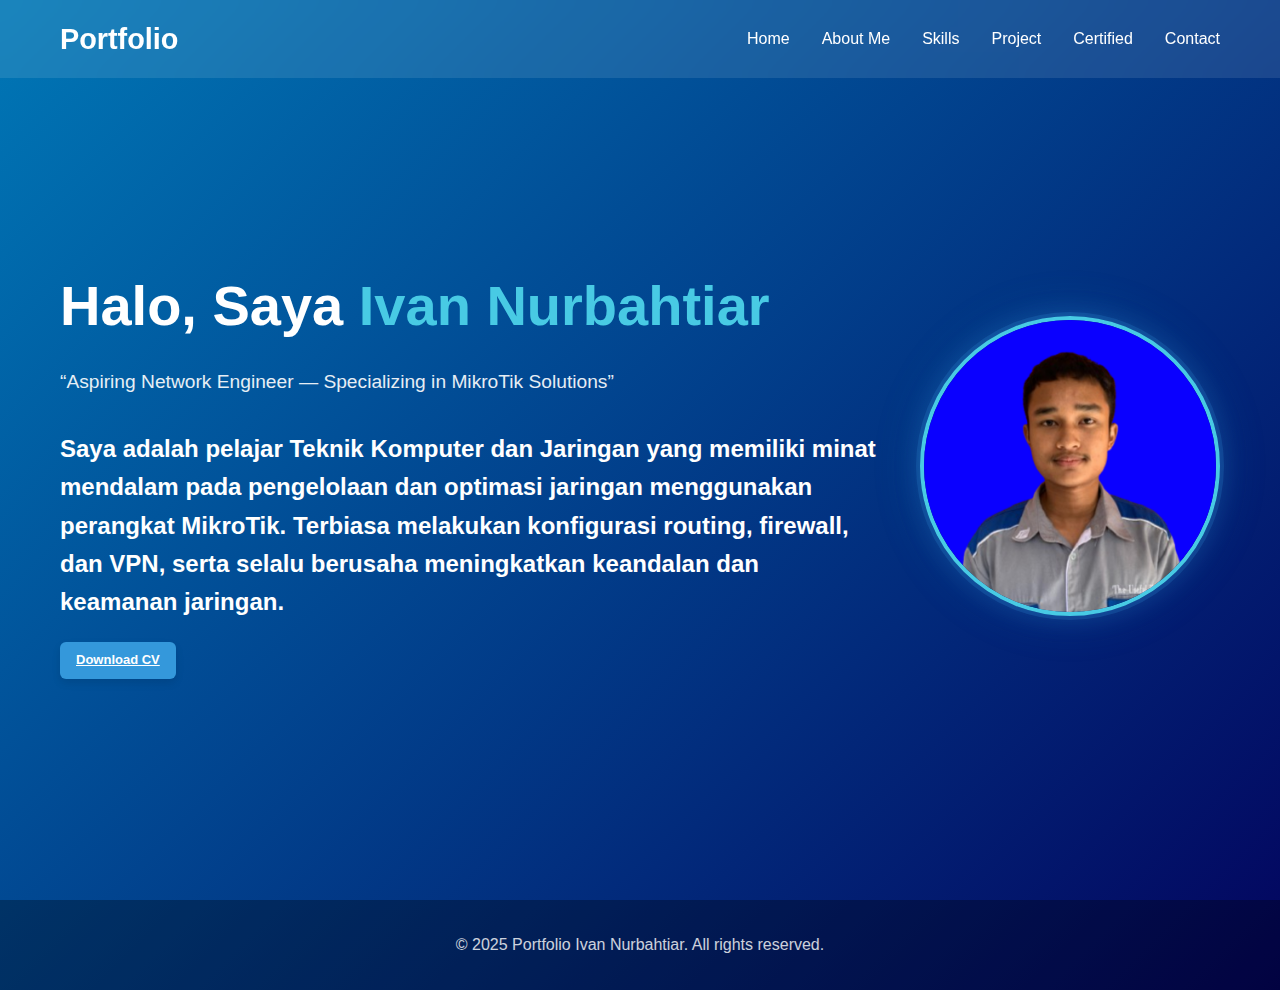
<file: index.html>
<!DOCTYPE html>
<html lang="id">
<head>
    <meta charset="UTF-8">
    <meta name="viewport" content="width=device-width, initial-scale=1.0">
    <title>Home - Portfolio Saya</title>
    <link rel="stylesheet" href="style.css">
    <link rel="stylesheet" href="https://cdnjs.cloudflare.com/ajax/libs/font-awesome/6.4.0/css/all.min.css">
</head>
<body>
    <!-- Navigation -->
    <nav class="navbar">
        <div class="nav-container">
            <div class="nav-logo">
                <h2>Portfolio</h2>
            </div>
            <ul class="nav-menu">
                <li class="nav-item"><a href="index.html" class="nav-link">Home</a></li>
                <li class="nav-item"><a href="about.html" class="nav-link">About Me</a></li>
                <li class="nav-item"><a href="skills.html" class="nav-link">Skills</a></li>
                <li class="nav-item"><a href="project.html" class="nav-link">Project</a></li>
                <li class="nav-item"><a href="certified.html" class="nav-link">Certified</a></li>
                <li class="nav-item"><a href="contact.html" class="nav-link">Contact</a></li>
            </ul>
            <div class="hamburger">
                <span class="bar"></span>
                <span class="bar"></span>
                <span class="bar"></span>
            </div>
        </div>
    </nav>

    <!-- Home Section -->
    <section id="home" class="home-section">
        <div class="home-container">
            <div class="home-content">
                <h1>Halo, Saya <span class="highlight">Ivan Nurbahtiar</span></h1>
                <p>“Aspiring Network Engineer — Specializing in MikroTik Solutions”</p>
                <h2>Saya adalah pelajar Teknik Komputer dan Jaringan yang memiliki minat mendalam pada pengelolaan dan optimasi jaringan menggunakan perangkat MikroTik. Terbiasa melakukan konfigurasi routing, firewall, dan VPN, serta selalu berusaha meningkatkan keandalan dan keamanan jaringan.</h2>
            <!-- Tambahkan ini tepat setelah paragraf -->
<div class="download-cv">
    <a href="./files/CV Ivan Nurbahtiar.pdf" download class="btn-download">Download CV</a>
</div>
            </div>
            <div class="home-image">
                <img src="./images/Latar Biru Akt. 14.png" alt="Foto profesional">
            </div>
        </div>
    </section>

    <footer class="footer">
        <div class="container">
            <p>&copy; 2025 Portfolio Ivan Nurbahtiar. All rights reserved.</p>
        </div>
    </footer>

    <script src="script.js"></script>
</body>
</html>
</file>
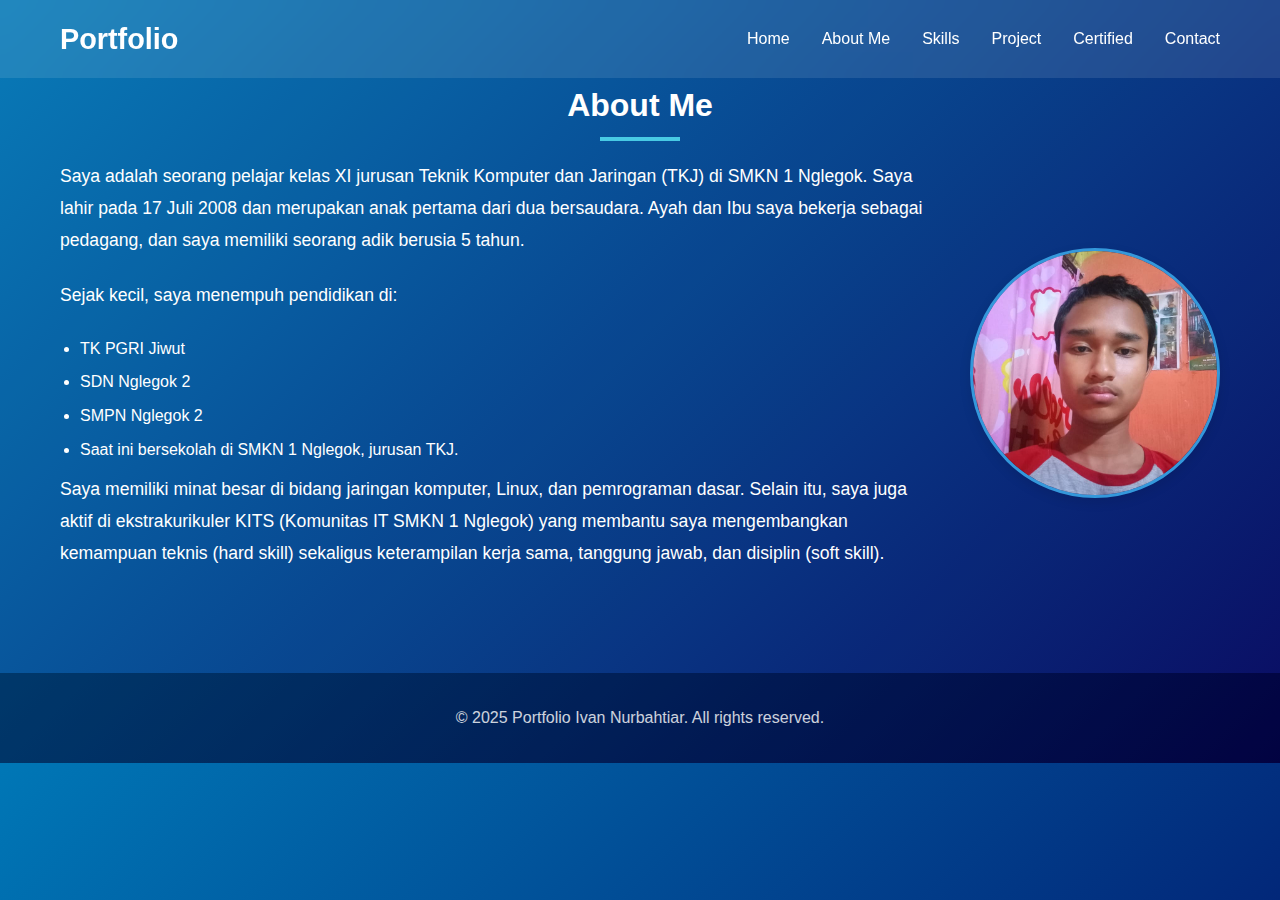
<file: about.html>
<!DOCTYPE html>
<html lang="id">
<head>
    <meta charset="UTF-8">
    <meta name="viewport" content="width=device-width, initial-scale=1.0">
    <title>About Me - Portfolio Saya</title>
    <link rel="stylesheet" href="style.css">
    <link rel="stylesheet" href="https://cdnjs.cloudflare.com/ajax/libs/font-awesome/6.4.0/css/all.min.css">
</head>
<body>
    <nav class="navbar">
        <div class="nav-container">
            <div class="nav-logo">
                <h2>Portfolio</h2>
            </div>
            <ul class="nav-menu">
                <li class="nav-item"><a href="index.html" class="nav-link">Home</a></li>
                <li class="nav-item"><a href="about.html" class="nav-link">About Me</a></li>
                <li class="nav-item"><a href="skills.html" class="nav-link">Skills</a></li>
                <li class="nav-item"><a href="project.html" class="nav-link">Project</a></li>
                <li class="nav-item"><a href="certified.html" class="nav-link">Certified</a></li>
                <li class="nav-item"><a href="contact.html" class="nav-link">Contact</a></li>
            </ul>
            <div class="hamburger">
                <span class="bar"></span>
                <span class="bar"></span>
                <span class="bar"></span>
            </div>
        </div>
    </nav>

   <section id="about" class="about-section">
    <div class="container">
        <h2 class="section-title">About Me</h2>
        <div class="about-content">
            <div class="about-text">
                <p>Saya adalah seorang pelajar kelas XI jurusan Teknik Komputer dan Jaringan (TKJ) di SMKN 1 Nglegok. Saya lahir pada 17 Juli 2008 dan merupakan anak pertama dari dua bersaudara. Ayah dan Ibu saya bekerja sebagai pedagang, dan saya memiliki seorang adik berusia 5 tahun.</p>
                <p>Sejak kecil, saya menempuh pendidikan di:</p>
                <ul>
                    <li>TK PGRI Jiwut</li>
                    <li>SDN Nglegok 2</li>
                    <li>SMPN Nglegok 2</li>
                    <li>Saat ini bersekolah di SMKN 1 Nglegok, jurusan TKJ.</li>
                </ul>
                <p>Saya memiliki minat besar di bidang jaringan komputer, Linux, dan pemrograman dasar. Selain itu, saya juga aktif di ekstrakurikuler KITS (Komunitas IT SMKN 1 Nglegok) yang membantu saya mengembangkan kemampuan teknis (hard skill) sekaligus keterampilan kerja sama, tanggung jawab, dan disiplin (soft skill).</p>
            </div>
            <div class="about-image">
                <img src="./images/03e0df37-745a-4476-8c0a-a18e673cae8f.jpg" alt="Foto Ivan Nurbahtiar">
            </div>
        </div>
    </div>
</section>

    <footer class="footer">
        <div class="container">
            <p>&copy; 2025 Portfolio Ivan Nurbahtiar. All rights reserved.</p>
        </div>
    </footer>

    <script src="script.js"></script>
</body>
</html>
</file>
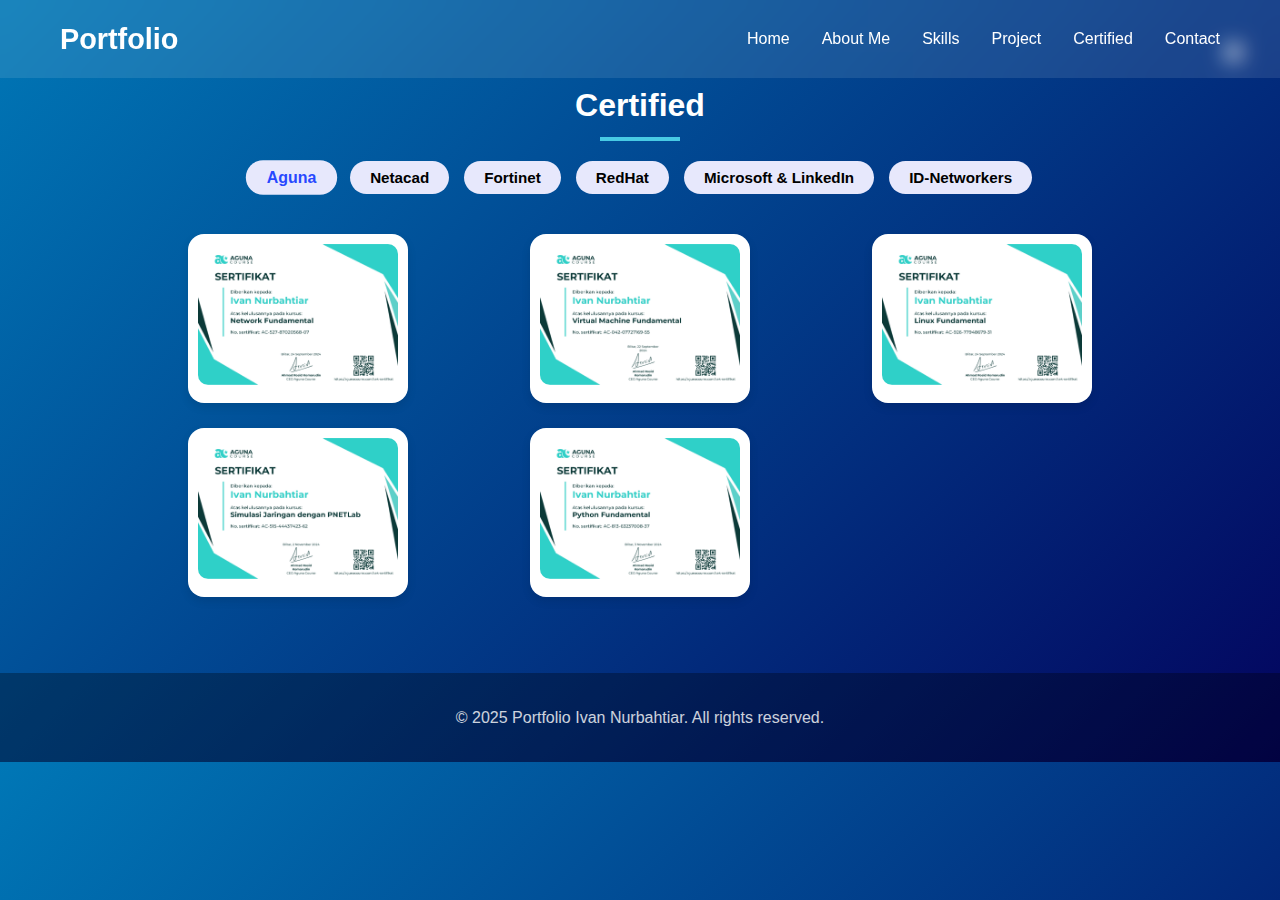
<file: certified.html>
<!DOCTYPE html>
<html lang="id">
<head>
  <meta charset="UTF-8">
  <meta name="viewport" content="width=device-width, initial-scale=1.0">
  <title>Certified - Portfolio Saya</title>
  <link rel="stylesheet" href="style.css">
  <link rel="stylesheet" href="https://cdnjs.cloudflare.com/ajax/libs/font-awesome/6.4.0/css/all.min.css">
</head>
<body>
  <!-- ✅ Navbar sama seperti di skills.html -->
  <nav class="navbar">
    <div class="nav-container">
      <div class="nav-logo">
        <h2>Portfolio</h2>
      </div>
      <ul class="nav-menu">
        <li class="nav-item"><a href="home.html" class="nav-link">Home</a></li>
        <li class="nav-item"><a href="about.html" class="nav-link">About Me</a></li>
        <li class="nav-item"><a href="skills.html" class="nav-link">Skills</a></li>
        <li class="nav-item"><a href="project.html" class="nav-link">Project</a></li>
        <li class="nav-item"><a href="certified.html" class="nav-link active">Certified</a></li>
        <li class="nav-item"><a href="contact.html" class="nav-link">Contact</a></li>
      </ul>
      <div class="hamburger">
        <span class="bar"></span>
        <span class="bar"></span>
        <span class="bar"></span>
      </div>
    </div>
  </nav>

  <!-- ✅ Bagian konten Certified -->
  <section id="certified" class="certified-section">
    <div class="container">
      <h2 class="section-title">Certified</h2>

      <!-- Tab Navigation -->
      <div class="cert-tabs">
        <button class="tab-btn active" data-tab="aguna">Aguna</button>
        <button class="tab-btn" data-tab="netacad">Netacad</button>
        <button class="tab-btn" data-tab="fortinet">Fortinet</button>
        <button class="tab-btn" data-tab="redhat">RedHat</button>
        <button class="tab-btn" data-tab="microsoft">Microsoft & LinkedIn</button>
        <button class="tab-btn" data-tab="ID-Networkers">ID-Networkers</button>
      </div>

      <!-- Certificate Grid -->
      <div class="certificates-grid">
        <!-- Aguna -->
        <div class="certificate-card" data-category="aguna">
          <img src="./images/Network_page-0001.jpg" alt="Aguna Certificates">
        </div>
        <div class="certificate-card" data-category="aguna">
          <img src="./images/VM_page-0001.jpg" alt="Aguna Certificates">
        </div>
        <div class="certificate-card" data-category="aguna">
          <img src="./images/Linux_page-0001.jpg" alt="Aguna Certificates">
        </div>
        <div class="certificate-card" data-category="aguna">
          <img src="./images/PNET_page-0001.jpg" alt="Aguna Certificates">
        </div>
        <div class="certificate-card" data-category="aguna">
          <img src="./images/python_page-0001.jpg" alt="Aguna Certificates">
        </div>

        <!-- Netacad -->
        <div class="certificate-card hidden" data-category="netacad">
          <img src="./images/downloadgram.app_499690267_17884884234274745_5027772652784700714_n.webp" alt="Netacad Certificates">
        </div>

        <!-- Fortinet -->
        <div class="certificate-card hidden" data-category="fortinet">
          <img src="./images/Getting Started in Cybersecurity 2.0 Self-Paced_page-0001.jpg" alt="Fortinet Certificates">
        </div>
        <div class="certificate-card hidden" data-category="fortinet">
          <img src="./images/Introduction to the Threat Landscape 2.0 Self-Paced_page-0001.jpg" alt="Fortinet Certificates">
        </div>
        <div class="certificate-card hidden" data-category="fortinet">
          <img src="./images/Technical Introduction to Cybersecurity 1.0 Self-Paced_page-0001.jpg" alt="Fortinet Certificates">
        </div>

        <!-- RedHat -->
        <div class="certificate-card hidden" data-category="redhat">
          <img src="./images/RedHatTrainingGettingStartedwithLinuxFundamentalsRH104-RHA-Ver.9.1_Badge20250619-27-ka0cwc_page-0001.jpg" alt="RedHat Certificates">
        </div>

        <!-- Microsoft & LinkedIn -->
        <div class="certificate-card hidden" data-category="microsoft">
          <img src="./images/microsoft.jpg" alt="Microsoft Certificates">
        </div>
        <!-- ID-Networkers -->
        <div class="certificate-card hidden" data-category="ID-Networkers">
          <img src="./images/idn1.jpg">
        </div>
        <div class="certificate-card hidden" data-category="ID-Networkers">
          <img src="./images/sys1.webp">
        </div>
        <div class="certificate-card hidden" data-category="ID-Networkers">
          <img src="./images/mkr.webp">
        </div>
  </section>

  <!-- ✅ Modal -->
  <div id="imageModal" class="modall">
    <span class="close">&times;</span>
    <img class="modal-contentt" id="modalImage">
  </div>

  <footer class="footer">
    <div class="container">
      <p>&copy; 2025 Portfolio Ivan Nurbahtiar. All rights reserved.</p>
    </div>
  </footer>

  <script src="script.js"></script>
</body>
</html>
</file>
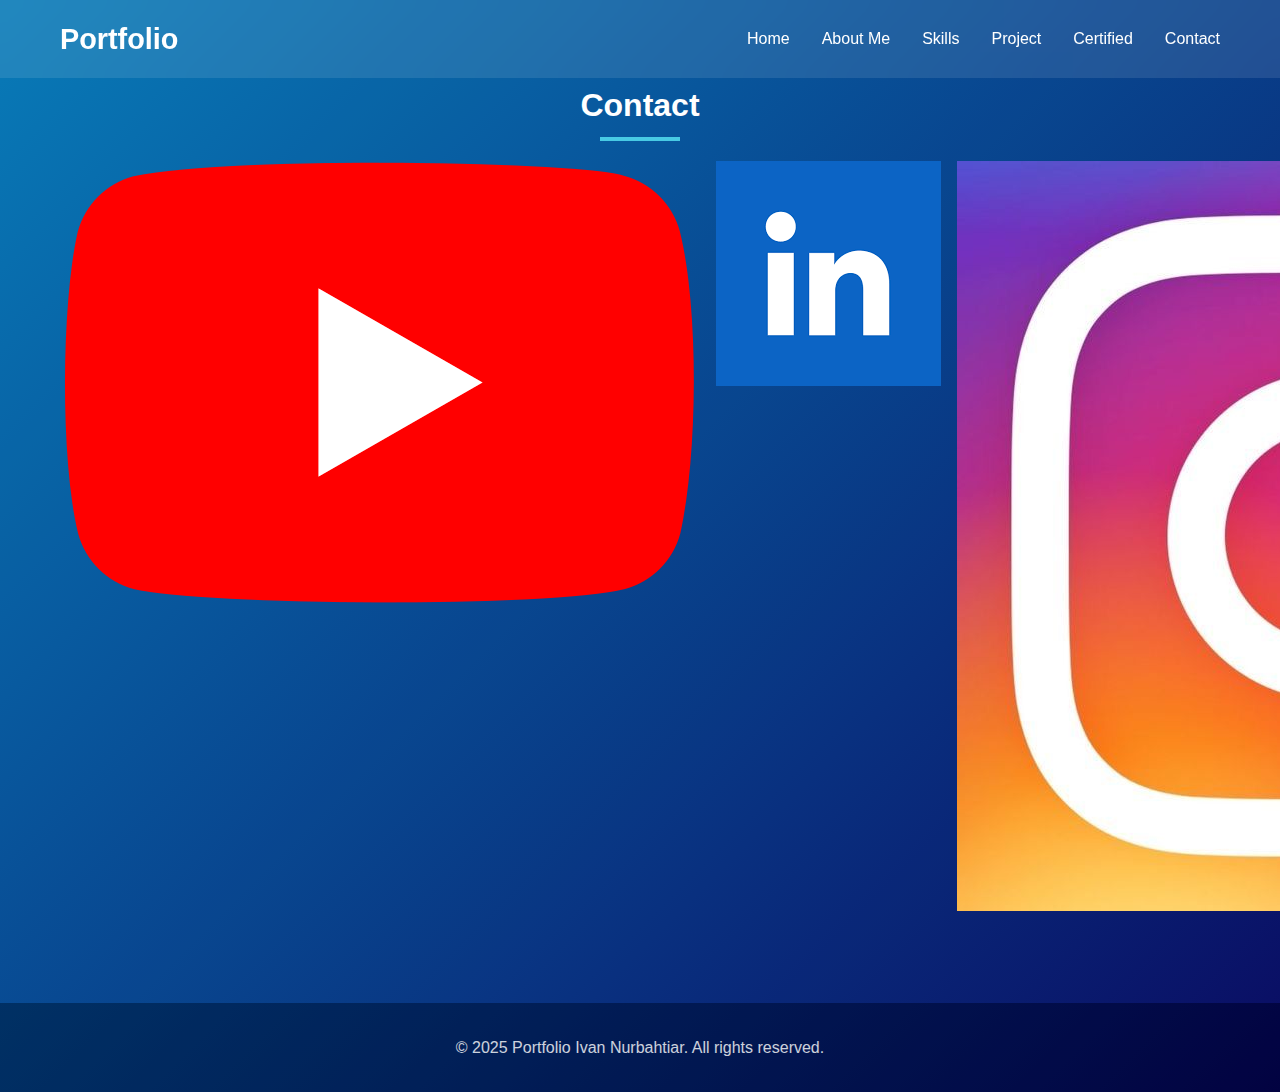
<file: contact.html>
<!DOCTYPE html>
<html lang="id">
<head>
    <meta charset="UTF-8">
    <meta name="viewport" content="width=device-width, initial-scale=1.0">
    <title>Contact - Portfolio Saya</title>
    <link rel="stylesheet" href="style.css">
    <link rel="stylesheet" href="https://cdnjs.cloudflare.com/ajax/libs/font-awesome/6.4.0/css/all.min.css">
</head>
<body>
    <nav class="navbar">
        <div class="nav-container">
            <div class="nav-logo">
                <h2>Portfolio</h2>
            </div>
            <ul class="nav-menu">
                <li class="nav-item"><a href="index.html" class="nav-link">Home</a></li>
                <li class="nav-item"><a href="about.html" class="nav-link">About Me</a></li>
                <li class="nav-item"><a href="skills.html" class="nav-link">Skills</a></li>
                <li class="nav-item"><a href="project.html" class="nav-link">Project</a></li>
                <li class="nav-item"><a href="certified.html" class="nav-link">Certified</a></li>
                <li class="nav-item"><a href="contact.html" class="nav-link">Contact</a></li>
            </ul>
            <div class="hamburger">
                <span class="bar"></span>
                <span class="bar"></span>
                <span class="bar"></span>
            </div>
        </div>
    </nav>

   <section id="contact" class="contact-section">
    <div class="container">
        <h2 class="section-title">Contact</h2>

        <div class="social-icons">
            <a href="https://www.youtube.com/@yz6218/videos" target="_blank" class="social-link">
                <img src="./images/yt.png" alt="YouTube">
            </a>
            <a href="https://www.linkedin.com/in/ivan-nurbahtiar-56094b32a/" target="_blank" class="social-link">
                <img src="./images/linkedIn.png" alt="LinkedIn">
            </a>
            <a href="https://www.instagram.com/ivan_nurbahtiar/" target="_blank" class="social-link">
                <img src="./images/ig.jpg" alt="Instagram">
            </a>
            <a href="https://github.com/ivannurbahtiar" target="_blank" class="social-link">
                <img src="./images/github.png" alt="GitHub">
            </a>
            <a href="https://wa.me/62895406022281" target="_blank" class="social-link">
                <img src="./images/wa.png" alt="WhatsApp">
            </a>
            <a href="https://ivannurbahtiar.blogspot.com/" target="_blank" class="social-link">
                <img src="./images/blg.png" alt="Blogger">
            </a>
        </div>
    </div>
</section>

    <footer class="footer">
        <div class="container">
            <p>&copy; 2025 Portfolio Ivan Nurbahtiar. All rights reserved.</p>
        </div>
    </footer>

    <script src="script.js"></script>
</body>
</html>
</file>
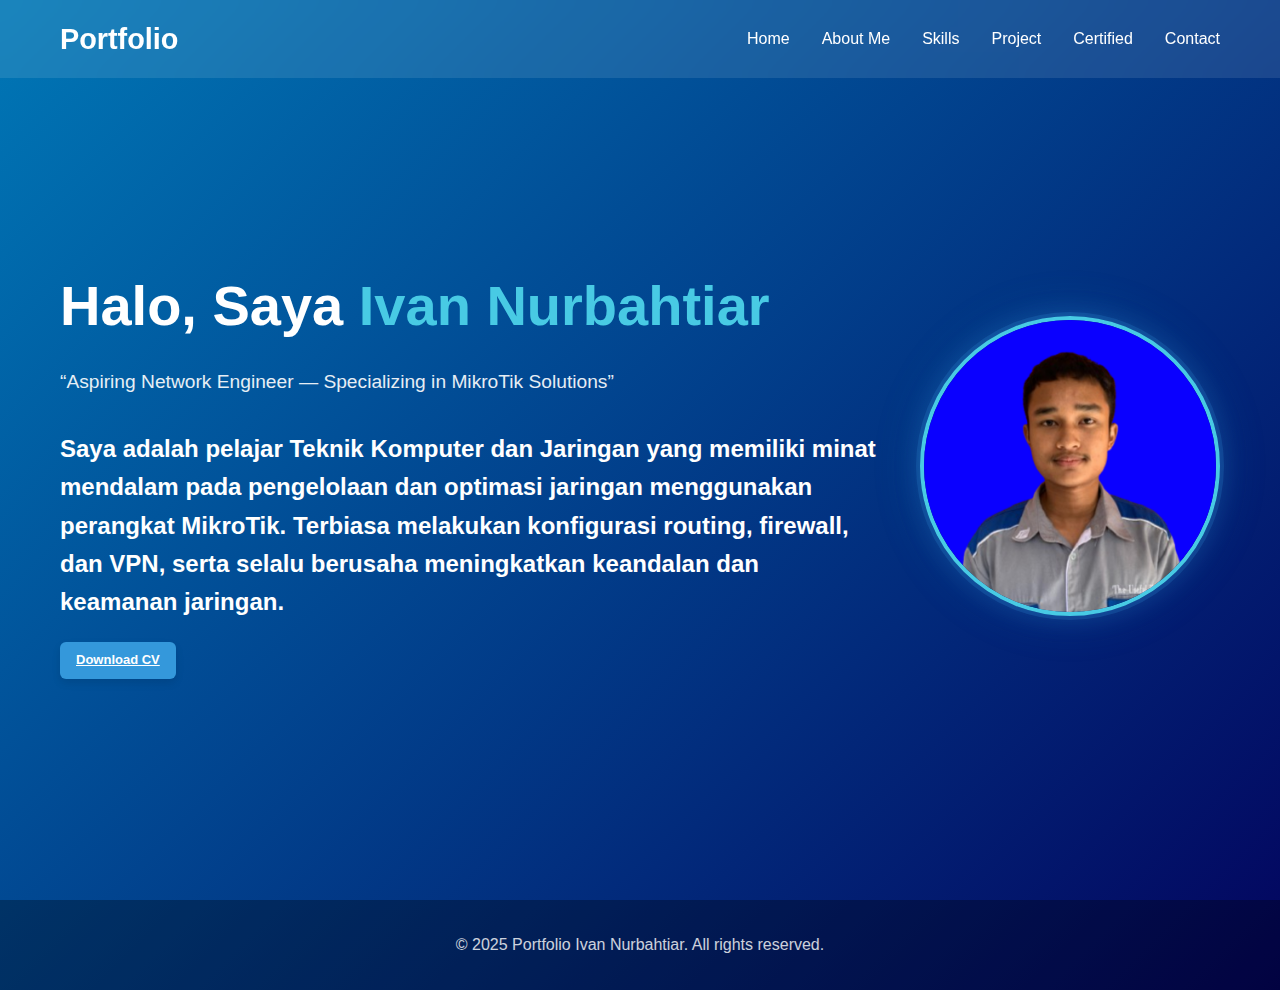
<file: home.html>
<!DOCTYPE html>
<html lang="id">
<head>
    <meta charset="UTF-8">
    <meta name="viewport" content="width=device-width, initial-scale=1.0">
    <title>Home - Portfolio Saya</title>
    <link rel="stylesheet" href="style.css">
    <link rel="stylesheet" href="https://cdnjs.cloudflare.com/ajax/libs/font-awesome/6.4.0/css/all.min.css">
</head>
<body>
    <!-- Navigation -->
    <nav class="navbar">
        <div class="nav-container">
            <div class="nav-logo">
                <h2>Portfolio</h2>
            </div>
            <ul class="nav-menu">
                <li class="nav-item"><a href="home.html" class="nav-link">Home</a></li>
                <li class="nav-item"><a href="about.html" class="nav-link">About Me</a></li>
                <li class="nav-item"><a href="skills.html" class="nav-link">Skills</a></li>
                <li class="nav-item"><a href="project.html" class="nav-link">Project</a></li>
                <li class="nav-item"><a href="certified.html" class="nav-link">Certified</a></li>
                <li class="nav-item"><a href="contact.html" class="nav-link">Contact</a></li>
            </ul>
            <div class="hamburger">
                <span class="bar"></span>
                <span class="bar"></span>
                <span class="bar"></span>
            </div>
        </div>
    </nav>

    <!-- Home Section -->
    <section id="home" class="home-section">
        <div class="home-container">
            <div class="home-content">
                <h1>Halo, Saya <span class="highlight">Ivan Nurbahtiar</span></h1>
                <p>“Aspiring Network Engineer — Specializing in MikroTik Solutions”</p>
                <h2>Saya adalah pelajar Teknik Komputer dan Jaringan yang memiliki minat mendalam pada pengelolaan dan optimasi jaringan menggunakan perangkat MikroTik. Terbiasa melakukan konfigurasi routing, firewall, dan VPN, serta selalu berusaha meningkatkan keandalan dan keamanan jaringan.</h2>
            <!-- Tambahkan ini tepat setelah paragraf -->
<div class="download-cv">
    <a href="./files/CV Ivan Nurbahtiar.pdf" download class="btn-download">Download CV</a>
</div>
            </div>
            <div class="home-image">
                <img src="./images/Latar Biru Akt. 14.png" alt="Foto profesional">
            </div>
        </div>
    </section>

    <footer class="footer">
        <div class="container">
            <p>&copy; 2025 Portfolio Ivan Nurbahtiar. All rights reserved.</p>
        </div>
    </footer>

    <script src="script.js"></script>
</body>
</html>
</file>
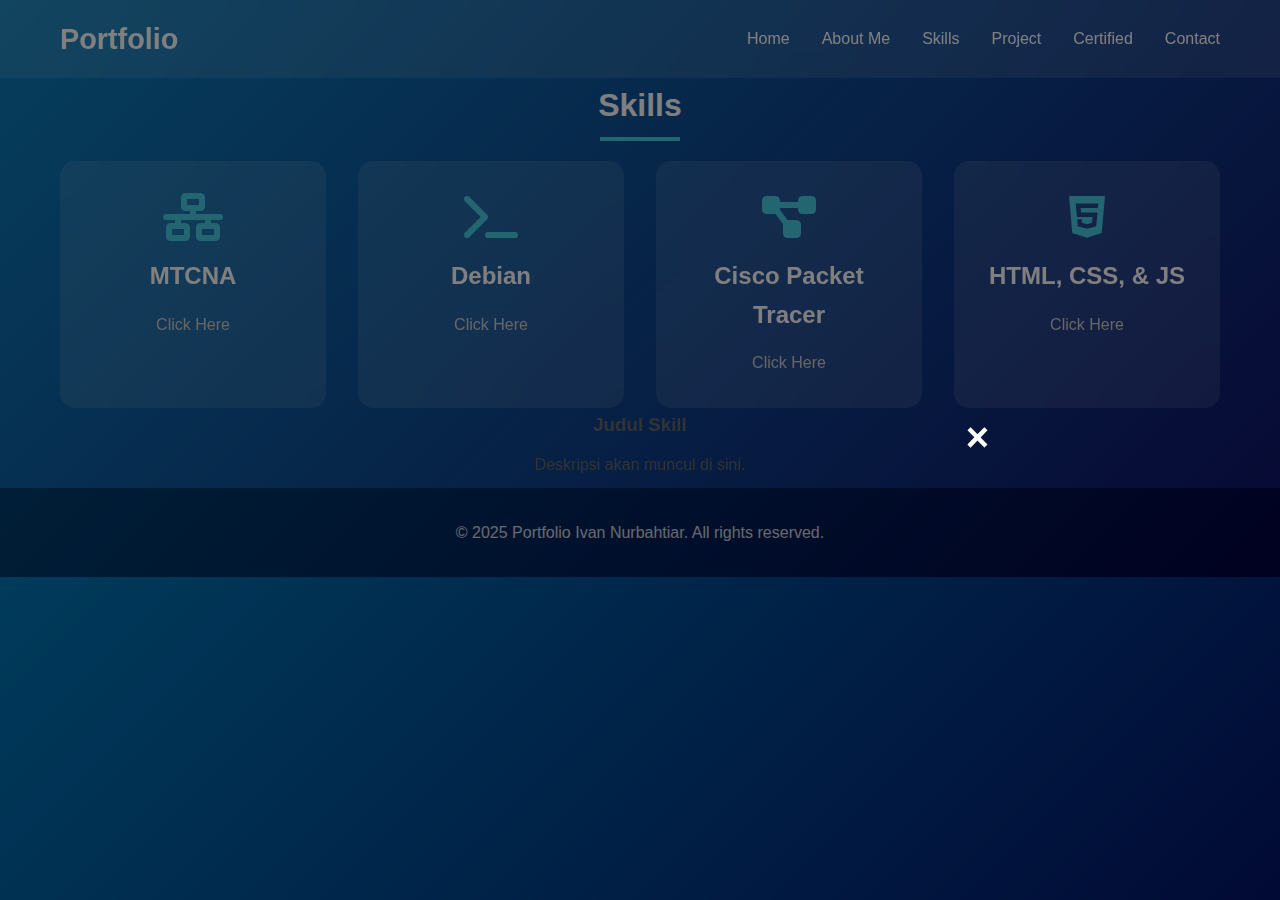
<file: skills.html>
<!DOCTYPE html>
<html lang="id">
<head>
    <meta charset="UTF-8">
    <meta name="viewport" content="width=device-width, initial-scale=1.0">
    <title>Skills - Portfolio Saya</title>
    <link rel="stylesheet" href="style.css">
    <link rel="stylesheet" href="https://cdnjs.cloudflare.com/ajax/libs/font-awesome/6.4.0/css/all.min.css">
</head>
<body>
    <nav class="navbar">
        <div class="nav-container">
            <div class="nav-logo">
                <h2>Portfolio</h2>
            </div>
            <ul class="nav-menu">
                <li class="nav-item"><a href="index.html" class="nav-link">Home</a></li>
                <li class="nav-item"><a href="about.html" class="nav-link">About Me</a></li>
                <li class="nav-item"><a href="skills.html" class="nav-link">Skills</a></li>
                <li class="nav-item"><a href="project.html" class="nav-link">Project</a></li>
                <li class="nav-item"><a href="certified.html" class="nav-link">Certified</a></li>
                <li class="nav-item"><a href="contact.html" class="nav-link">Contact</a></li>
            </ul>
            <div class="hamburger">
                <span class="bar"></span>
                <span class="bar"></span>
                <span class="bar"></span>
            </div>
        </div>
    </nav>

    <section id="skills" class="skills-section">
        <div class="container">
            <h2 class="section-title">Skills</h2>
            <div class="skills-grid">
                <!-- Tambahkan ID langsung di sini -->
                <div class="skill-card" id="mtcna-card">
                    <i class="fas fa-network-wired"></i>
                    <h3>MTCNA</h3>
                    <p>Click Here</p>
                </div>
                    <div class="skill-card" id="linux-card">
                    <!-- Pilihan 1: Ikon terminal (karena Debian sering dipakai via CLI) -->
                    <i class="fas fa-terminal"></i>
                    <h3>Debian</h3>
                    <p>Click Here</p>
                </div>
                <div class="skill-card" id="cisco-card">
                    <i class="fas fa-project-diagram"></i>
                    <h3>Cisco Packet Tracer</h3>
                    <p>Click Here</p>
                </div>
                <div class="skill-card" id="html-css-card">
                    <i class="fab fa-html5"></i>
                    <h3>HTML, CSS, & JS</h3>
                    <p>Click Here</p>
                </div>
            </div>
        </div>
    </section>
<!-- Modal Popup -->
<div id="skillModal" class="modal">
    <div class="modal-content">
        <span class="close">&times;</span>
        <h3 id="modalTitle">Judul Skill</h3>
        <p id="modalDescription">Deskripsi akan muncul di sini.</p>
    </div>
</div>

    <footer class="footer">
        <div class="container">
            <p>&copy; 2025 Portfolio Ivan Nurbahtiar. All rights reserved.</p>
        </div>
    </footer>

    <script src="script.js"></script>
</body>
</html>
</file>
<file: style.css>
/* =========================================================
   🌊 GLOBAL BASE (untuk semua file)
   ========================================================= */
* {
    margin: 0;
    padding: 0;
    box-sizing: border-box;
}

body {
    font-family: 'Arial', sans-serif;
    line-height: 1.6;
    color: #333;
    background: linear-gradient(135deg, #0077b6 0%, #03045e 100%);
}

/* =========================================================
   🧭 DARI style.css (NAVBAR, HOME, ABOUT, CONTACT, FOOTER)
   ========================================================= */
.container {
    max-width: 1200px;
    margin: 0 auto;
    padding: 0 20px;
}

/* Navigation */
.navbar {
    background: rgba(255, 255, 255, 0.1);
    backdrop-filter: blur(10px);
    padding: 1rem 0;
    position: fixed;
    width: 100%;
    top: 0;
    z-index: 1000;
}

.nav-container {
    max-width: 1200px;
    margin: 0 auto;
    padding: 0 20px;
    display: flex;
    justify-content: space-between;
    align-items: center;
}

.nav-logo h2 {
    color: white;
    font-size: 1.8rem;
    font-weight: bold;
}

.nav-menu {
    display: flex;
    list-style: none;
    gap: 2rem;
}

.nav-link {
    color: white;
    text-decoration: none;
    font-weight: 500;
    transition: color 0.3s ease;
}

.nav-link:hover {
    color: #48cae4;
}

.hamburger {
    display: none;
    flex-direction: column;
    cursor: pointer;
}

.bar {
    width: 25px;
    height: 3px;
    background: white;
    margin: 3px 0;
    transition: 0.3s;
}


/* Home Section */
.home-section {
    padding: 120px 0 80px;
    min-height: 100vh;
    display: flex;
    align-items: center;
    color: white;
}

.home-container {
    display: flex;
    align-items: center;
    justify-content: space-between; /* ⬅️ Ini yang bikin konten kiri & gambar kanan */
    gap: 40px;
    padding: 60px 20px;
    max-width: 1200px;
    margin: 0 auto;
}

.home-content h1 {
    font-size: 3.5rem;
    margin-bottom: 1rem;
}

.highlight {
    color: #48cae4;
}

.home-content p {
    font-size: 1.2rem;
    margin-bottom: 2rem;
    opacity: 0.9;
}

.social-icons {
    display: flex;
    gap: 1rem;
}

.social-icons a {
    color: white;
    font-size: 1.5rem;
    transition: color 0.3s ease;
}

.social-icons a:hover {
    color: #48cae4;
}

.home-image img {
    width: 100%;
    max-width: 400px;
    border-radius: 50%;
    border: 4px solid #48cae4;
    box-shadow: 0 20px 40px rgba(0, 0, 0, 0.3);
}

/* Sections umum */
section {
    padding: 80px 0;
}

.section-title {
    text-align: center;
    color: white;
    font-size: 2.5rem;
    margin-bottom: 3rem;
    position: relative;
}

.section-title::after {
    content: '';
    position: absolute;
    bottom: -10px;
    left: 50%;
    transform: translateX(-50%);
    width: 80px;
    height: 4px;
    background: #48cae4;
}

/* Skills Section */
.skills-section {
    background: rgba(255, 255, 255, 0.05);
}

.skills-grid {
    display: grid;
    grid-template-columns: repeat(auto-fit, minmax(250px, 1fr));
    gap: 2rem;
}

.skill-card {
    background: rgba(255, 255, 255, 0.1);
    padding: 2rem;
    border-radius: 15px;
    text-align: center;
    backdrop-filter: blur(10px);
    transition: transform 0.3s ease;
}

.skill-card:hover {
    transform: translateY(-5px);
}

.skill-card i {
    font-size: 3rem;
    color: #48cae4;
    margin-bottom: 1rem;
}

.skill-card h3 {
    color: white;
    margin-bottom: 1rem;
    font-size: 1.5rem;
}

.skill-card p {
    color: #ccc;
}

/* About Section */
.about-section {
    padding: 80px 20px;
    background: rgba(255, 255, 255, 0.03);
}

.about-content {
    display: flex;
    align-items: center;
    gap: 40px;
    max-width: 1200px;
    margin: 0 auto;
}

.about-text p {
    color: white;
    font-size: 1.1rem;
    margin-bottom: 1.5rem;
    line-height: 1.8;
}

.about-text ul {
    padding-left: 20px;
    margin: 12px 0;
}

.about-text li {
    color: white;
    margin-bottom: 8px;
}

.about-image {
    flex-shrink: 0;
}

.about-image img {
    width: 250px;
    height: 250px;
    object-fit: cover;
    border-radius: 50%;
    border: 3px solid #3498db;
    box-shadow: 0 4px 12px rgba(0,0,0,0.1);
    transition: transform 0.3s ease;
}
.about-image img:hover {
    transform: scale(1.05);
}


/* Contact Section */
.contact-section {
    background: rgba(255, 255, 255, 0.03);
}

.contact-content {
    display: grid;
    grid-template-columns: 1fr 1fr;
    gap: 4rem;
}

.contact-info {
    display: flex;
    flex-direction: column;
    gap: 2rem;
}

.contact-item {
    display: flex;
    align-items: center;
    gap: 1rem;
}

.contact-item i {
    color: #48cae4;
    font-size: 1.5rem;
    width: 30px;
}

.contact-item p {
    color: white;
    font-size: 1.1rem;
}

.contact-form {
    display: flex;
    flex-direction: column;
    gap: 1rem;
}

.contact-form input,
.contact-form textarea {
    padding: 1rem;
    border: none;
    border-radius: 8px;
    background: rgba(255, 255, 255, 0.1);
    color: white;
    font-size: 1rem;
    backdrop-filter: blur(10px);
}

.contact-form input::placeholder,
.contact-form textarea::placeholder {
    color: #ccc;
}

.contact-form button {
    padding: 1rem 2rem;
    background: #48cae4;
    color: white;
    border: none;
    border-radius: 8px;
    font-size: 1.1rem;
    font-weight: bold;
    cursor: pointer;
    transition: background 0.3s ease;
}

.contact-form button:hover {
    background: #0096c7;
}

/* Footer */
.footer {
    background: rgba(0, 0, 0, 0.3);
    padding: 2rem 0;
    text-align: center;
}

.footer p {
    color: white;
    opacity: 0.8;
}

/* =========================================================
   🏠 DARI index.css (HOME IMAGE & BUTTON)
   ========================================================= */
.home-image img {
    width: 300px;
    height: 300px;
    object-fit: cover;
    border-radius: 50%;
    box-shadow:
        0 0 0 4px rgba(52, 152, 219, 0.2),
        0 0 20px 8px rgba(52, 152, 219, 0.15),
        0 0 40px 12px rgba(52, 152, 219, 0.1);
    position: relative;
    z-index: 2;
    transition: transform 0.3s ease, box-shadow 0.3s ease;
}

.home-image img:hover {
    transform: scale(1.05);
    box-shadow:
        0 0 0 4px rgba(52, 152, 219, 0.3),
        0 0 25px 10px rgba(52, 152, 219, 0.25),
        0 0 50px 15px rgba(52, 152, 219, 0.2);
}

.download-cv {
    margin-top: 20px;
    text-align: left;
}

.btn-download {
    display: inline-block;
    padding: 8px 16px;
    background-color: #3498db;
    color: white;
    border-radius: 6px;
    font-weight: bold;
    transition: 0.3s;
    box-shadow: 0 4px 8px rgba(0,0,0,0.1);
    font-size: 13px;
}

.btn-download:hover {
    background-color: #2980b9;
    transform: translateY(-2px);
}

/* =========================================================
   🧠 DARI skills.css (MODAL POPUP)
   ========================================================= */
.modal {
    display: none;
    position: fixed;
    z-index: 1000;
    left: 0;
    top: 0;
    width: 100%;
    height: 100%;
    background-color: rgba(0, 0, 0, 0.6);
}

.modal-content {
    background-color: #fff;
    position: fixed; /* ✅ Ubah dari 'relative' ke 'fixed' */
    top: 50%;
    left: 50%;
    transform: translate(-50%, -50%); /* ✅ Pusatkan secara presisi */
    width: 60%;
    max-width: 400px;
    padding: 25px;
    border-radius: 12px;
    box-shadow: 0 5px 20px rgba(0,0,0,0.2);
    text-align: left;
    transition: none !important;
    animation: none !important;

    /* Scroll jika konten panjang */
    max-height: 70vh;
    overflow-y: auto;
    display: flex;
    flex-direction: column;
    scroll-behavior: smooth;

    /* Pastikan tidak nempel ke tepi layar */
    z-index: 1001;
}

.close {
    position: absolute;
    top: 15px;
    right: 20px;
    font-size: 28px;
    font-weight: bold;
    color: #aaa;
    cursor: pointer;
}
.close:hover {
    color: #000;
}

/* Responsive */
@media (max-width: 600px) {
    .modal-content {
        margin: 20% auto;
        padding: 20px;
    }
}
.modal-content ul {
    padding-left: 20px;
    margin: 12px 0;
    line-height: 1.6;
}
.modal-content li {
    margin-bottom: 8px;
    font-size: 14px;
}

.modal-content p {
    margin: 12px 0;
    line-height: 1.6;
}

/* =========================================================
   🎓 DARI certified.css (CERTIFICATE SECTION)
   ========================================================= */
.certified-section {
  text-align: center;
  padding: 80px 20px 50px;
  font-family: 'Poppins', sans-serif;
}

body {
    font-family: 'Arial', sans-serif;
    line-height: 1.6;
    color: #333;
    background: linear-gradient(135deg, #0077b6 0%, #03045e 100%);
}

.section-title {
  font-size: 2rem;
  font-weight: 700;
  margin-bottom: 30px;
}

.cert-tabs {
  display: flex;
  justify-content: center;
  gap: 15px;
  margin-bottom: 40px;
  flex-wrap: wrap;
}

.tab-btn {
  background-color: #e7e8fc;
  border: none;
  border-radius: 20px;
  padding: 8px 20px;
  font-weight: 600;
  cursor: pointer;
  transition: all 0.3s ease;
  font-size: 0.95rem;
}

.tab-btn.active {
  color: #2748ff;
  transform: scale(1.05);
}

/* Certificate Grid */
.certificates-grid {
  display: grid;
  grid-template-columns: repeat(3, 1fr); /* hanya 3 kolom */
  gap: 25px;
  justify-items: center;
  align-items: start;
  max-width: 1000px;
  margin: 0 auto;
}

.certificate-card {
  background-color: #fff;
  border-radius: 16px;
  padding: 10px;
  box-shadow: 0 4px 10px rgba(0,0,0,0.1);
  width: 220px;
  text-align: center;
  cursor: pointer;
  transition: transform 0.3s ease, box-shadow 0.3s ease;
}

.certificate-card:hover {
  transform: scale(1.05);
}

/* Efek saat hover pada seluruh kartu */
.certificate-card:hover {
  transform: scale(1.05); /* sedikit membesar */
  box-shadow: 0 8px 16px rgba(0,0,0,0.2); /* efek bayangan halus */
}

.certificate-card img {
  width: 100%;
  height: auto;
  border-radius: 10px;
  transition: transform 0.3s ease;
}

/* Modal (popup) */
/* Modal (popup) */
.modal {
    display: none;
    position: fixed;
    z-index: 1000;
    left: 0;
    top: 0;
    width: 100%;
    height: 100%;
    background-color: rgba(0,0,0,0.5);
    justify-content: center;
    align-items: center;
    display: flex;
}

/* Konten modal */
.modal-content {
    max-width: 90%;        /* agak lebar tapi tetap responsif */
    max-height: 90vh;      /* tidak terlalu kecil */
    animation: zoomIn 0.3s ease;
     background: none;
    border: none;
     border-radius: 0;
     box-shadow: none;
    display: flex;
    justify-content: center;
    align-items: center;
}

/* Gambar dalam modal */
.modal-content img {
    width: auto;           /* biar proporsional */
    height: auto;          /* biar tidak gepeng */
    max-width: 100%;       /* tidak keluar layar */
    max-height: 90vh;      /* tidak kepanjangan */
    object-fit: contain;   /* menjaga rasio */
    border-radius: 10px;
    margin: 0;
    box-shadow: 0 4px 12px rgba(0,0,0,0.1);
}

/* Tombol close */
.close {
  position: absolute;
  top: 20px;
  right: 35px;
  color: white;
  font-size: 40px;
  font-weight: bold;
  cursor: pointer;
  transition: 0.3s;
}

.close:hover {
  color: #ccc;
}

/* Animasi zoom in */
@keyframes zoomIn {
  from { transform: scale(0.8); opacity: 0; }
  to { transform: scale(1); opacity: 1; }
}
@media (max-width: 900px) {
  .certificates-grid {
    grid-template-columns: repeat(2, 1fr);
  }
}

@media (max-width: 600px) {
  .certificates-grid {
    grid-template-columns: 1fr;
  }
}
/* Responsiveness */
@media (max-width: 768px) {
  .certificate-card {
    width: 180px;
  }
  .tab-btn {
    font-size: 0.9rem;
    padding: 7px 15px;
  }
}

/* Hover effect */
.certificate-card img {
  width: 100%;
  height: auto;
  border-radius: 10px;
  cursor: pointer;
  transition: transform 0.3s ease;
}

.certificate-card.hidden {
  display: none;
}

/* Back Button */
.back-button {
  margin-top: 40px;
}

.btn-back {
  background-color: #e7e8fc;
  padding: 10px 25px;
  border-radius: 20px;
  text-decoration: none;
  color: #000;
  font-weight: 600;
  transition: 0.3s;
}

.btn-back:hover {
  background-color: #8c9eff;
  color: #fff;
}

/* Responsive Design */
@media screen and (max-width: 768px) {
    .hamburger {
        display: flex;
    }

    .nav-menu {
        position: fixed;
        left: -100%;
        top: 70px;
        flex-direction: column;
        background: rgba(0, 0, 0, 0.9);
        width: 100%;
        text-align: center;
        transition: 0.3s;
        padding: 2rem 0;
    }

    .nav-menu.active {
        left: 0;
    }

    .home-container {
        grid-template-columns: 1fr;
        text-align: center;
        gap: 2rem;
    }

    .home-content h1 {
        font-size: 2.5rem;
    }

    .about-content {
        grid-template-columns: 1fr;
        gap: 2rem;
    }

    .contact-content {
        grid-template-columns: 1fr;
        gap: 2rem;
    }

    .skills-grid,
    .certificates-grid {
        grid-template-columns: 1fr;
    }
}

@media screen and (max-width: 480px) {
    .home-content h1 {
        font-size: 2rem;
    }

    .section-title {
        font-size: 2rem;
    }

    .stat h3 {
        font-size: 2rem;
    }
}
</file>
